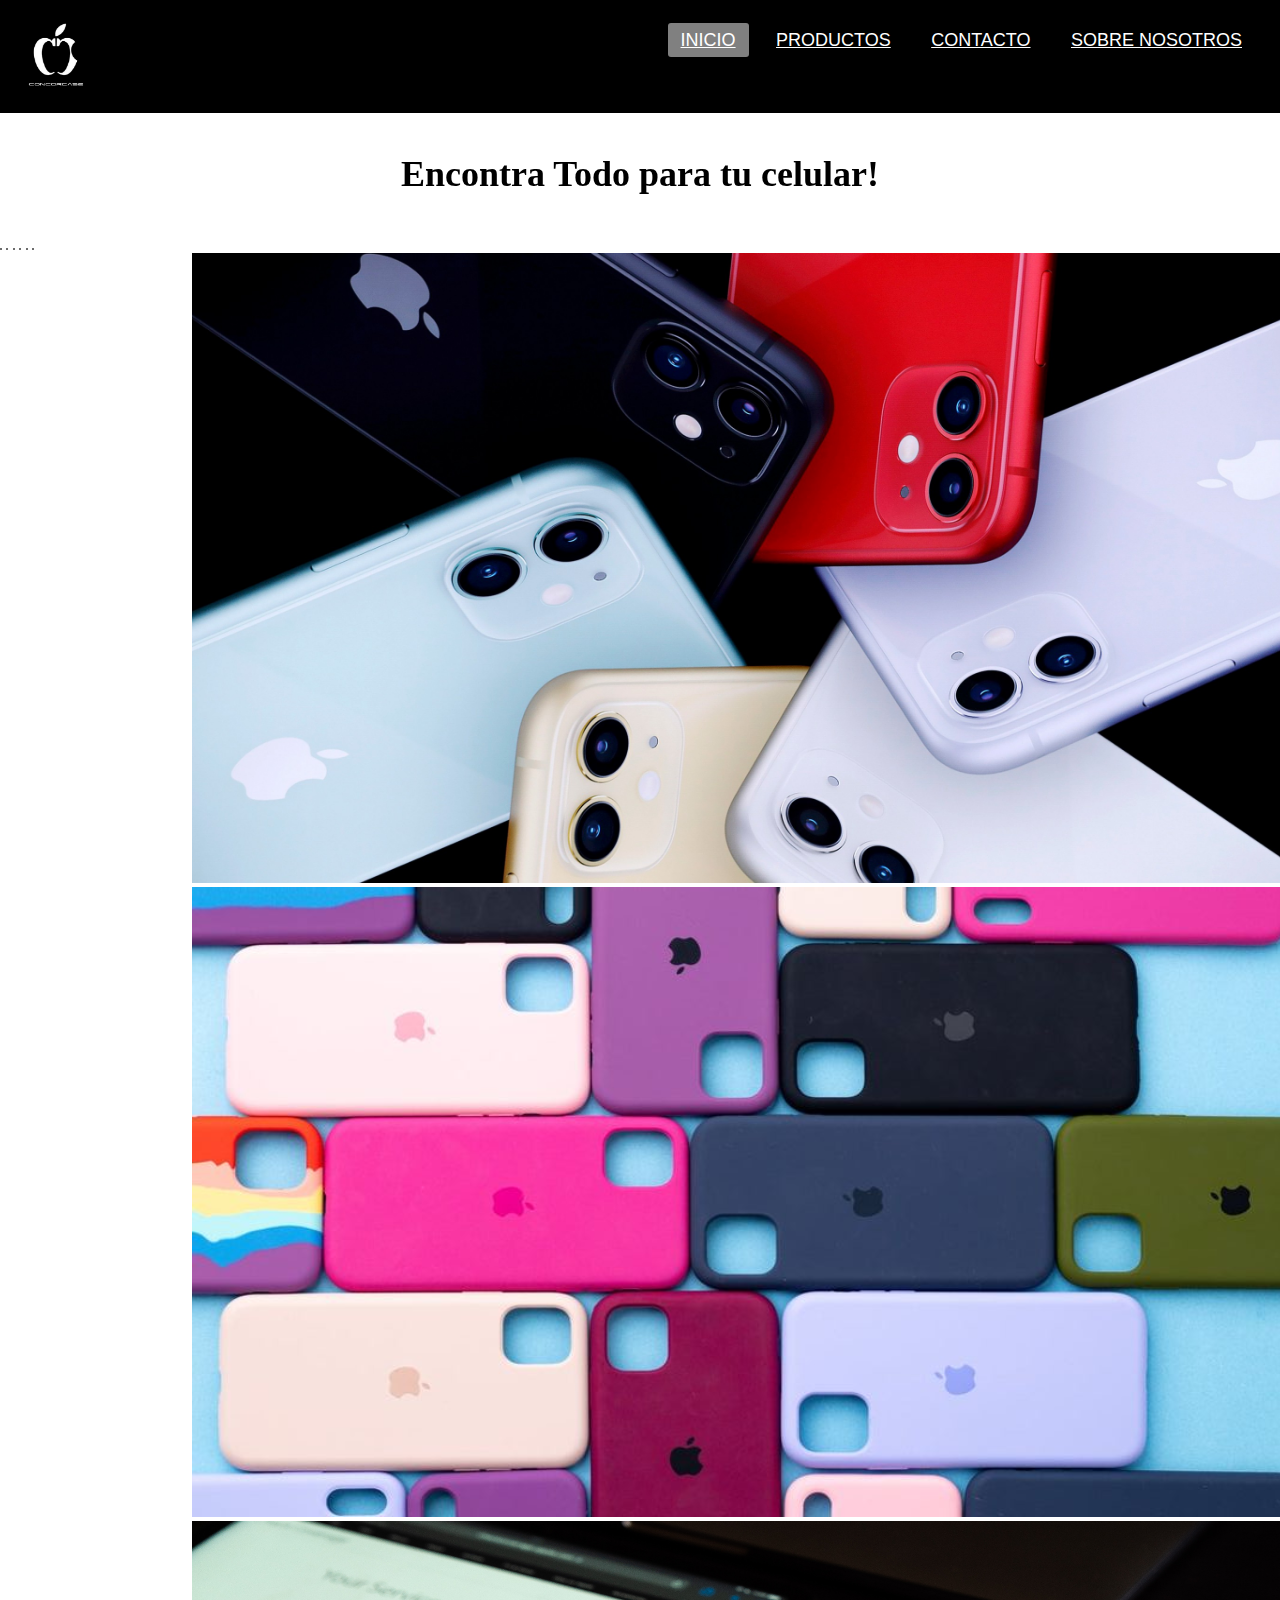
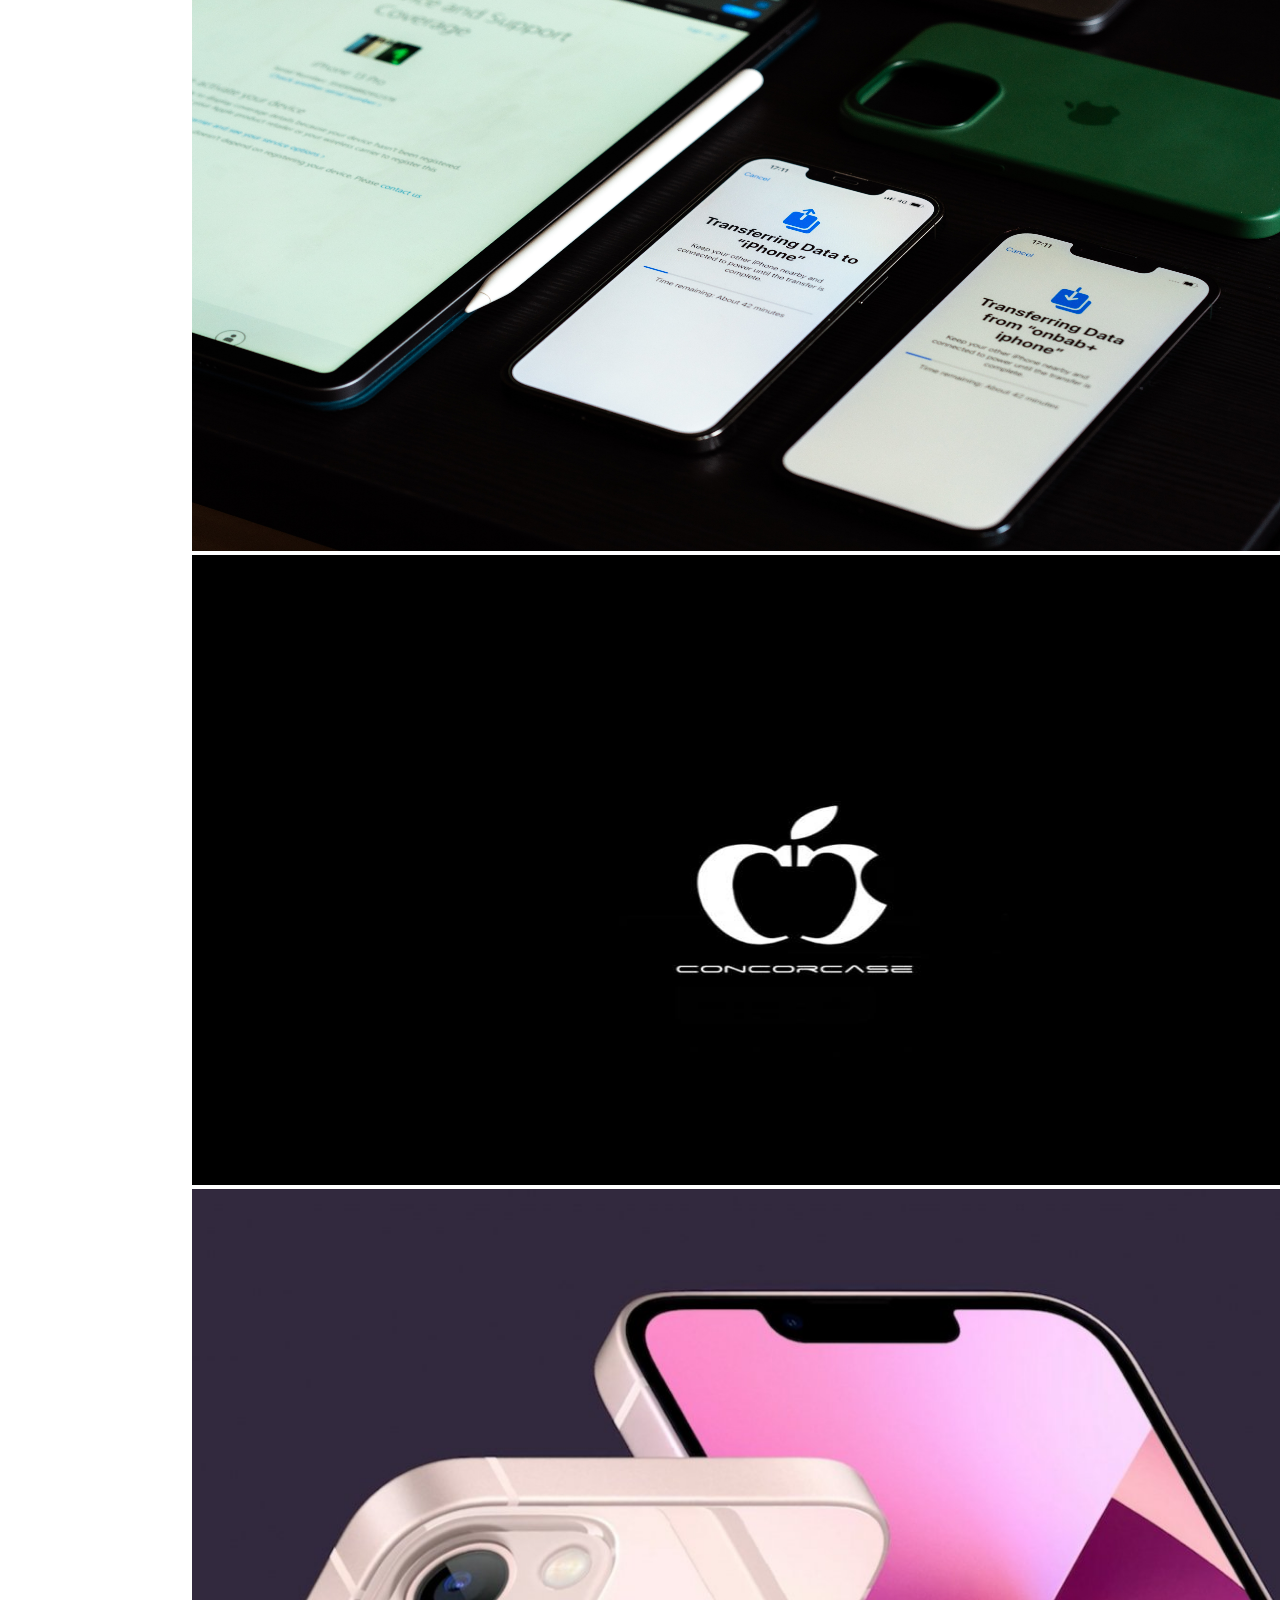
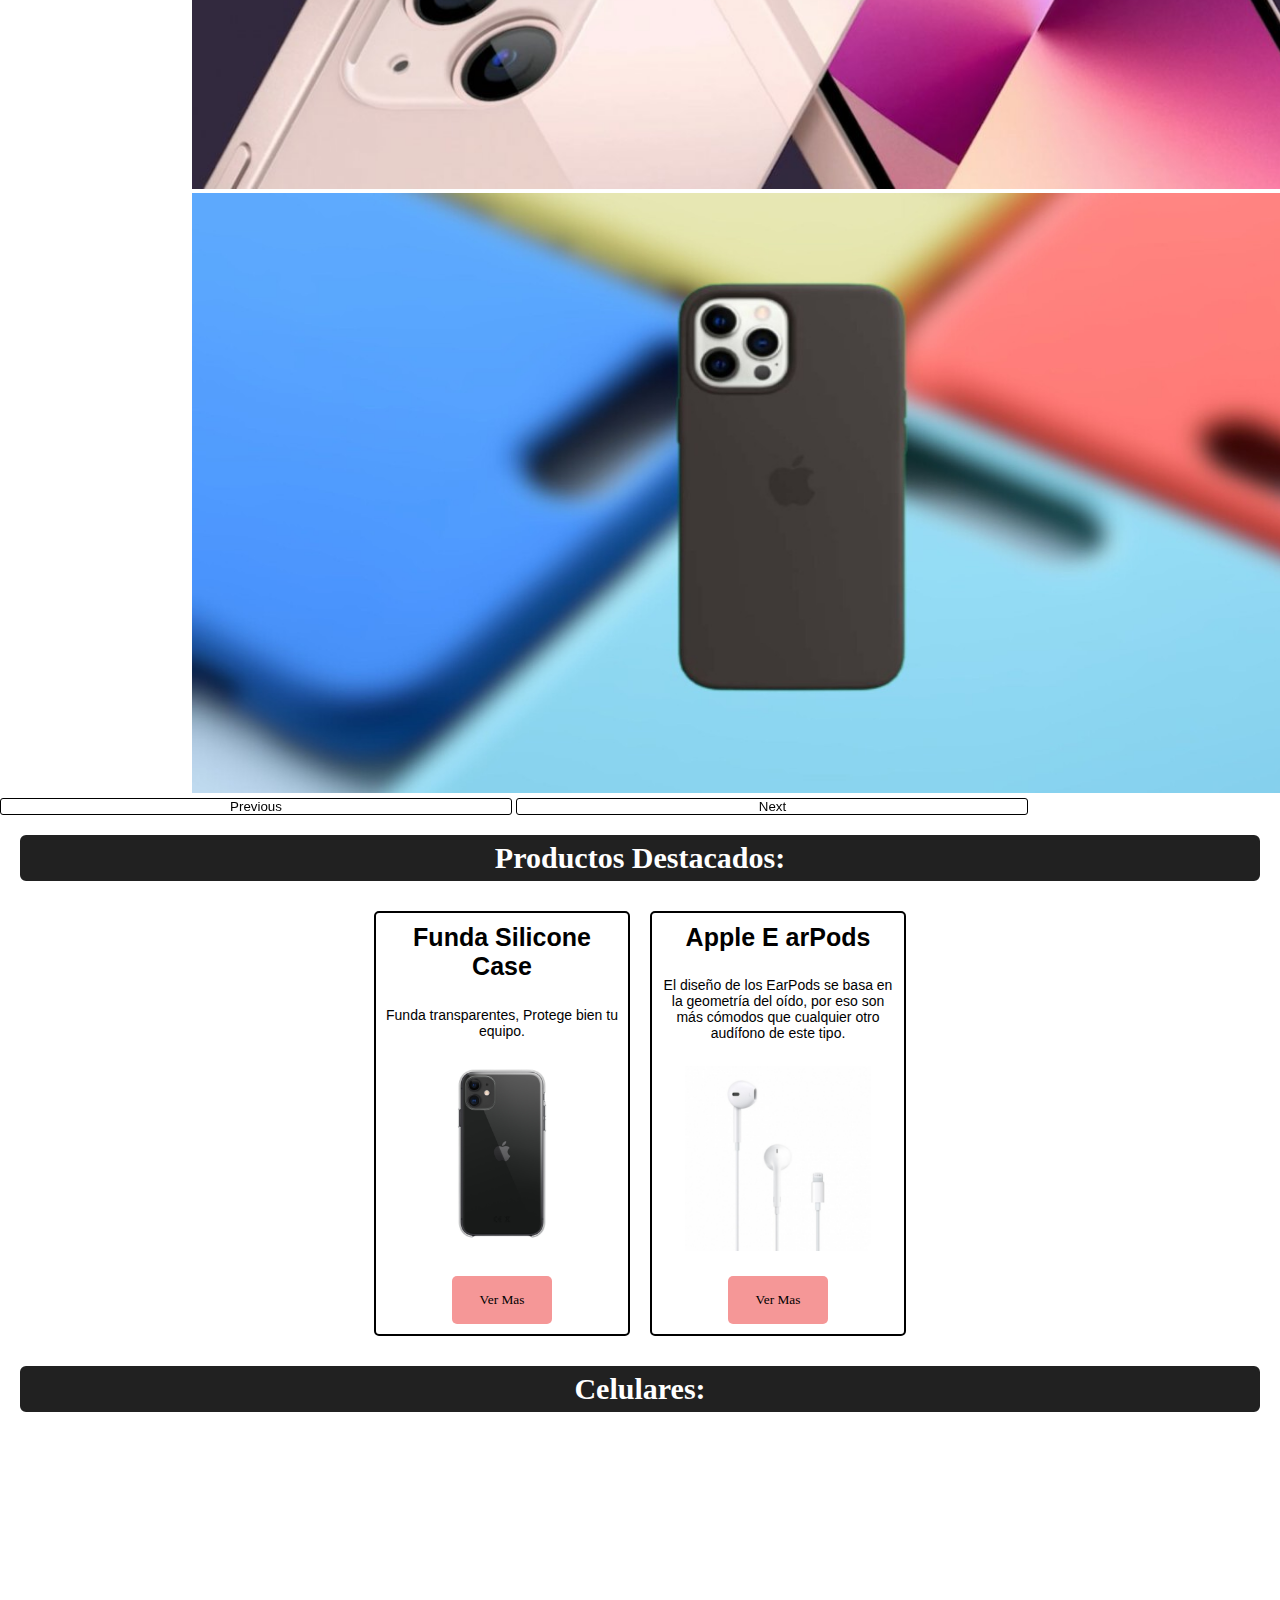
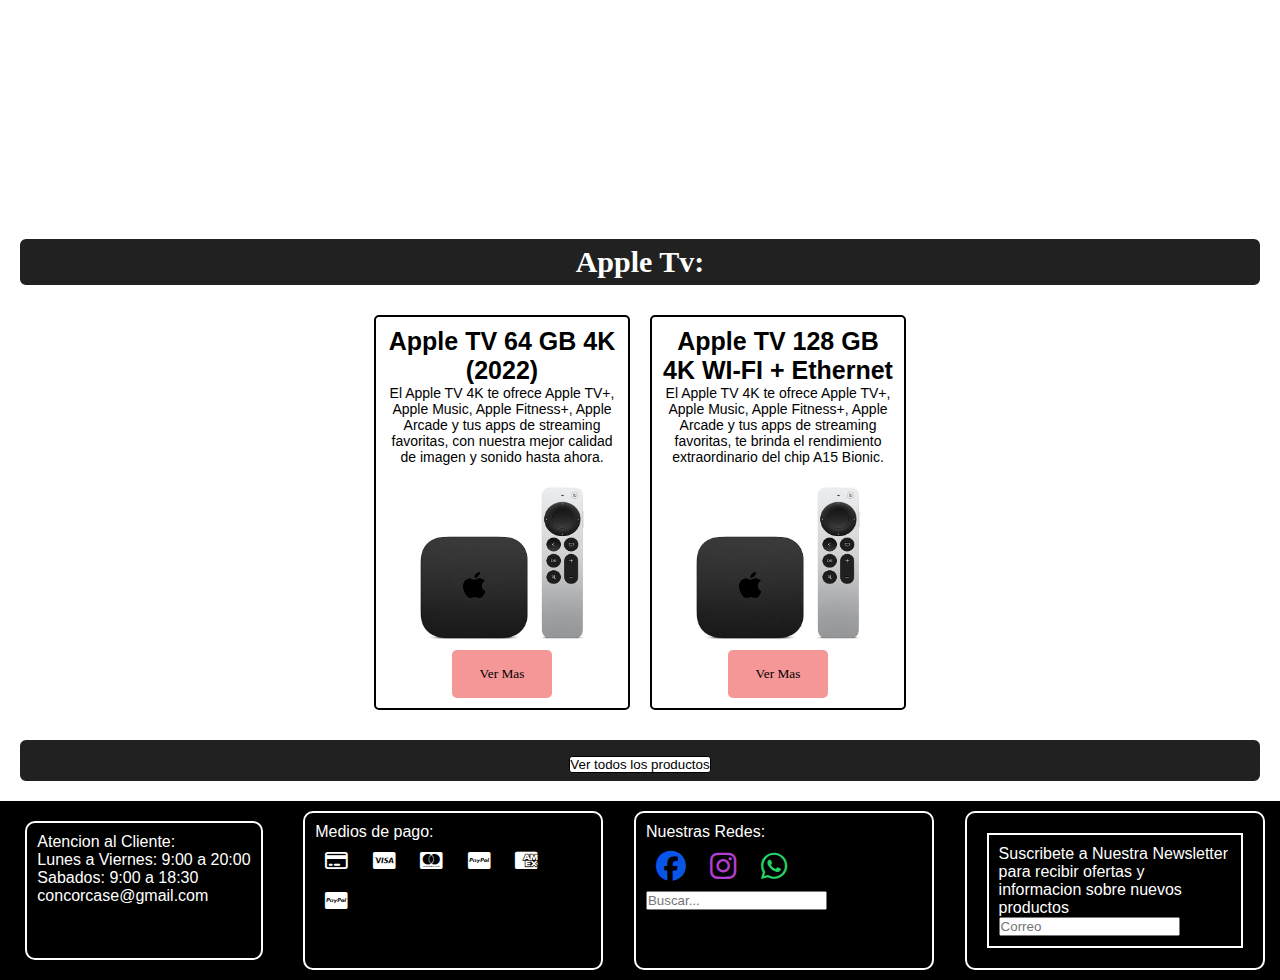
<file: index.html>
<!DOCTYPE html>
<html lang="es">
<head>
    <meta charset="UTF-8">
    <meta http-equiv="X-UA-Compatible" content="IE=edge">
    <meta name="viewport" content="width=device-width, initial-scale=1.0">
    <meta name="description" content="Encuentra el celular y accesorios perfectos para ti en nuestra tienda. Amplia selección de marcas y modelos. ¡Descubre ofertas increíbles y disfruta de la mejor tecnología móvil!">
    <title>ConcorCase</title>
    <link rel="shortcut icon" href="./Multimedia/img/favicon/faviconapple.png" type="image/x-icon">
    <link rel="stylesheet" href="https://cdnjs.cloudflare.com/ajax/libs/font-awesome/6.4.0/css/all.min.css    ">
    <link href="https://cdn.jsdelivr.net/npm/bootstrap@5.3.0/dist/css/bootstrap.min.css" rel="stylesheet" integrity="sha384-9ndCyUaIbzAi2FUVXJi0CjmCapSmO7SnpJef0486qhLnuZ2cdeRhO02iuK6FUUVM" crossorigin="anonymous">
    <link rel="stylesheet" href="./css/styles.css">
    <link href="https://unpkg.com/aos@2.3.1/dist/aos.css" rel="stylesheet">
</head>
<body>
    <header>
        <nav>
        
            <input type="checkbox" id="check">
            <label for="check" class="checkbtn">
                <i class="fa-solid fa-bars" style="color: #ffffff;"></i></label>
                
            <img class="logo" src="./Multimedia/img/Logos/logonuevo.png" alt="Logo">
            <ul>
                <li>
                    <a class="active" href="./index.html">Inicio</a>
                </li>
                <li>
                    <a href="./Pages/productos.html">Productos</a>
                </li>
                <li>
                    <a href="./Pages/contacto.html">Contacto</a>
                </li>
              
                <li>
                    <a href="./Pages/sobrenosotros.html">Sobre nosotros</a>
                </li>
            </ul>
        </nav>
    </header>
    <main>
         <h1 class="titulo-principal" data-aos="fade-right">
            Encontra Todo para tu celular!
        </h1>
         <div id="carouselExampleIndicators" class="carousel slide" data-aos="flip-right">
            <div class="carousel-indicators">
              <button type="button" data-bs-target="#carouselExampleIndicators" data-bs-slide-to="0" class="active" aria-current="true" aria-label="Slide 1"></button>
              <button type="button" data-bs-target="#carouselExampleIndicators" data-bs-slide-to="1" aria-label="Slide 2"></button>
              <button type="button" data-bs-target="#carouselExampleIndicators" data-bs-slide-to="2" aria-label="Slide 3"></button>
              <button type="button" data-bs-target="#carouselExampleIndicators" data-bs-slide-to="3" aria-label="Slide 4"></button>
              <button type="button" data-bs-target="#carouselExampleIndicators" data-bs-slide-to="4" aria-label="Slide 5"></button>
              <button type="button" data-bs-target="#carouselExampleIndicators" data-bs-slide-to="5" aria-label="Slide 6"></button>
            </div>
            <div class="carousel-inner">
              <div class="carousel-item active">
                <img src="./Multimedia/img/Carrusel/imagen1.png" class="d-block w-100" alt="foto1">
              </div>
              <div class="carousel-item">
                <img src="./Multimedia/img/Carrusel/imagen2.png" class="d-block w-100" alt="foto2">
              </div>
              <div class="carousel-item">
                <img src="./Multimedia/img/Carrusel/imagen3.png" class="d-block w-100" alt="foto3">
              </div>
              <div class="carousel-item">
                <img src="./Multimedia/img/Carrusel/imagen4.png" class="d-block w-100" alt="foto4">
              </div>
              <div class="carousel-item">
                <img src="./Multimedia/img/Carrusel/imagen5.png" class="d-block w-100" alt="foto4">
              </div>
              <div class="carousel-item">
                <img src="./Multimedia/img/Carrusel/imagen6.png" class="d-block w-100" alt="foto4">
              </div>
            </div>
            <button class="carousel-control-prev" type="button" data-bs-target="#carouselExampleIndicators" data-bs-slide="prev">
              <span class="carousel-control-prev-icon" aria-hidden="true"></span>
              <span class="visually-hidden">Previous</span>
            </button>
            <button class="carousel-control-next" type="button" data-bs-target="#carouselExampleIndicators" data-bs-slide="next">
              <span class="carousel-control-next-icon" aria-hidden="true"></span>
              <span class="visually-hidden">Next</span>
            </button>
        </div>
        <h2 class="subtitulo ofertas"> 
            Productos Destacados:   
        </h2>
   
        <div class="tarjeta">
            <div class="tarjetas" data-aos="flip-left">
                <h3>Funda Candy Case </h3>
                <p>Interior con felpa que protege tu equipo de raya duras y golpes.</p>
                <img src="./Multimedia/img/tarjetas/Fundasiliconecase.png" alt="Fundasilicone">
                <a href="./Pages/productos.html"><button>Ver Mas</button></a>
            </div>
            <div class="tarjetas">
                <h3>Funda Silicone Case</h3>
                <p>Funda transparentes, Protege bien tu equipo.</p>
                <img src="./Multimedia/img/tarjetas/FundaTransparente.png" alt="FundaTransparente">
                <a href="./Pages/productos.html"><button>Ver Mas</button></a>
            </div>
                <div class="tarjetas">
                    <h3>Apple E arPods</h3>
                    <p>El diseño de los EarPods se basa en la geometría del oído, por eso son más cómodos que cualquier otro audífono de este tipo.</p>
                    <img src="./Multimedia/img/tarjetas/Earpods_apple.png" alt="earpodsapple">
                    <a href="./Pages/productos.html"><button>Ver Mas</button></a>
                    
                </div>
                <div class="tarjetas" data-aos="flip-right">
                    <h3>Apple Lightning a Adaptador de Auriculares Jack</h3>
                    <p>Adaptador de Lightning a toma para auriculares de 3,5 mm,Funciona con todos los dispositivos que tengan conector Lightning y sean compatibles con iOS 10 o posterior</p>
                    <img src="./Multimedia/img/tarjetas/adaptadorjack.png" alt="adaptadorjack">
                    <a href="./Pages/productos.html"><button>Ver Mas</button></a>   
                </div>
        </div>

        <h2 class="subtitulo ofertas"> 
            Celulares:   
        </h2>
        <div class="tarjeta">
            <div class="tarjetas" data-aos="fade-right">
                <h3>Iphone 14 Pro Max </h3>
                <p>El Apple iPhone 14 Pro Max es el iPhone más grande y poderoso de la serie 14, Potenciado por el nuevo procesador Apple A16 Bionic.</p>
                <img src="./Multimedia/img/tarjetas/Iphone14promax.png" alt="Iphone14">
                <a href="./Pages/productos.html"><button>Ver Mas</button></a>
            </div>
            <div class="tarjetas" data-aos="fade-down">
                <h3>Iphone 13 Pro Max</h3>
                <p>El Apple iPhone 13 Pro Max mejora a su predecesor con una tasa de refresco de pantalla de 120Hz,el nuevo procesador Apple A15 Bionic</p>
                <img src="./Multimedia/img/tarjetas/Iphone13promax.png" alt="Iphone13">
                <a href="./Pages/productos.html"><button>Ver Mas</button></a>
            </div>
            <div class="tarjetas" data-aos="fade-left">
                <h3>Iphone 11</h3>
                <p>El Apple iPhone 11 es el sucesor del iPhone Xr, llega con una pantalla de 6.1 pulgadas con resolución Liquid Retina y potenciado por un procesador Apple A13 Bionic</p>
                <img src="./Multimedia/img/tarjetas/Iphone11.png" alt="Iphone11">
                <a href="./Pages/productos.html"><button>Ver Mas</button></a>
            </div>
        </div>
    
        <h2 class="subtitulo ofertas"> 
                Apple Tv: 
        </h2>

        <div class="tarjeta">
            <div class="tarjetas">
                <h3>Apple TV 64 GB 4K (2022)</h3>
                <p>El Apple TV 4K te ofrece Apple TV+, Apple Music, Apple Fitness+, Apple Arcade y tus apps de streaming favoritas, con nuestra mejor calidad de imagen y sonido hasta ahora.</p>
                <img src="./Multimedia/img/tarjetas/appletv64-128gb.jpg" alt="Appletv64gb">
                <a href="./Pages/productos.html"><button>Ver Mas</button></a>
            </div>

            <div class="tarjetas">
                <h3>Apple TV 128 GB 4K WI-FI + Ethernet</h3>
                <p>El Apple TV 4K te ofrece Apple TV+, Apple Music, Apple Fitness+, Apple Arcade y tus apps de streaming favoritas, te brinda el rendimiento extraordinario del chip A15 Bionic.</p>
                <img src="./Multimedia/img/tarjetas/appletv64-128gb.jpg" alt="Appletv128gb">
                <a href="./Pages/productos.html"><button>Ver Mas</button></a>
            </div>
        </div>
            
        <a class="botonver ofertas" href="./Pages/productos.html">
        <button>Ver todos los productos</button></a>
    </main>
    <footer>
        <div class="cajafooter">
            <div class="atencionCliente">
                <p>Atencion al Cliente:</p>
                <p>Lunes a Viernes: 9:00 a 20:00</p>
                <p>Sabados: 9:00 a 18:30</p>
                <p>concorcase@gmail.com</p>
            </div>
        </div>    
            
        <div class="cajafooter">
            <div class="mediosDePago">
                <p>Medios de pago:</p>
                <i class="fa-regular fa-credit-card"></i>
                <i class="fa-brands fa-cc-visa"></i>
                <i class="fa-brands fa-cc-mastercard"></i>
                <i class="fa-brands fa-cc-paypal"></i>
                <i class="fa-brands fa-cc-amex"></i>
                <i class="fa-brands fa-cc-paypal"></i>
            </div>
        </div>
        <div class="cajafooter">
            <div class="redes">
                <p>Nuestras Redes:</p>
                <a href="https://www.facebook.com/Concorcase19"><i class="fa-brands fa-facebook facebook"></i></a>
                <a href="https://www.instagram.com/concorcase/"><i class="fa-brands fa-instagram instagram"></i></a>
                <a href=""><i class="fa-brands fa-whatsapp whatsapp"></i></a>
                <input type="search" id="search" placeholder="Buscar..." />
            </div>
        </div>
        <div class="cajafooter">  
            <div class="newsletter">
             <div class="contenido">
                <p>Suscribete a Nuestra Newsletter para recibir ofertas y informacion sobre nuevos productos</p>
                <input type="search" id="search" placeholder="Correo" /></div>
            </div>  
        </div>

    </footer>
    <script src="https://unpkg.com/aos@2.3.1/dist/aos.js"></script>
    <script>
        AOS.init();
      </script>
    <script src="https://cdn.jsdelivr.net/npm/bootstrap@5.3.0/dist/js/bootstrap.bundle.min.js" integrity="sha384-geWF76RCwLtnZ8qwWowPQNguL3RmwHVBC9FhGdlKrxdiJJigb/j/68SIy3Te4Bkz" crossorigin="anonymous"></script>
</body>
</html>
</file>
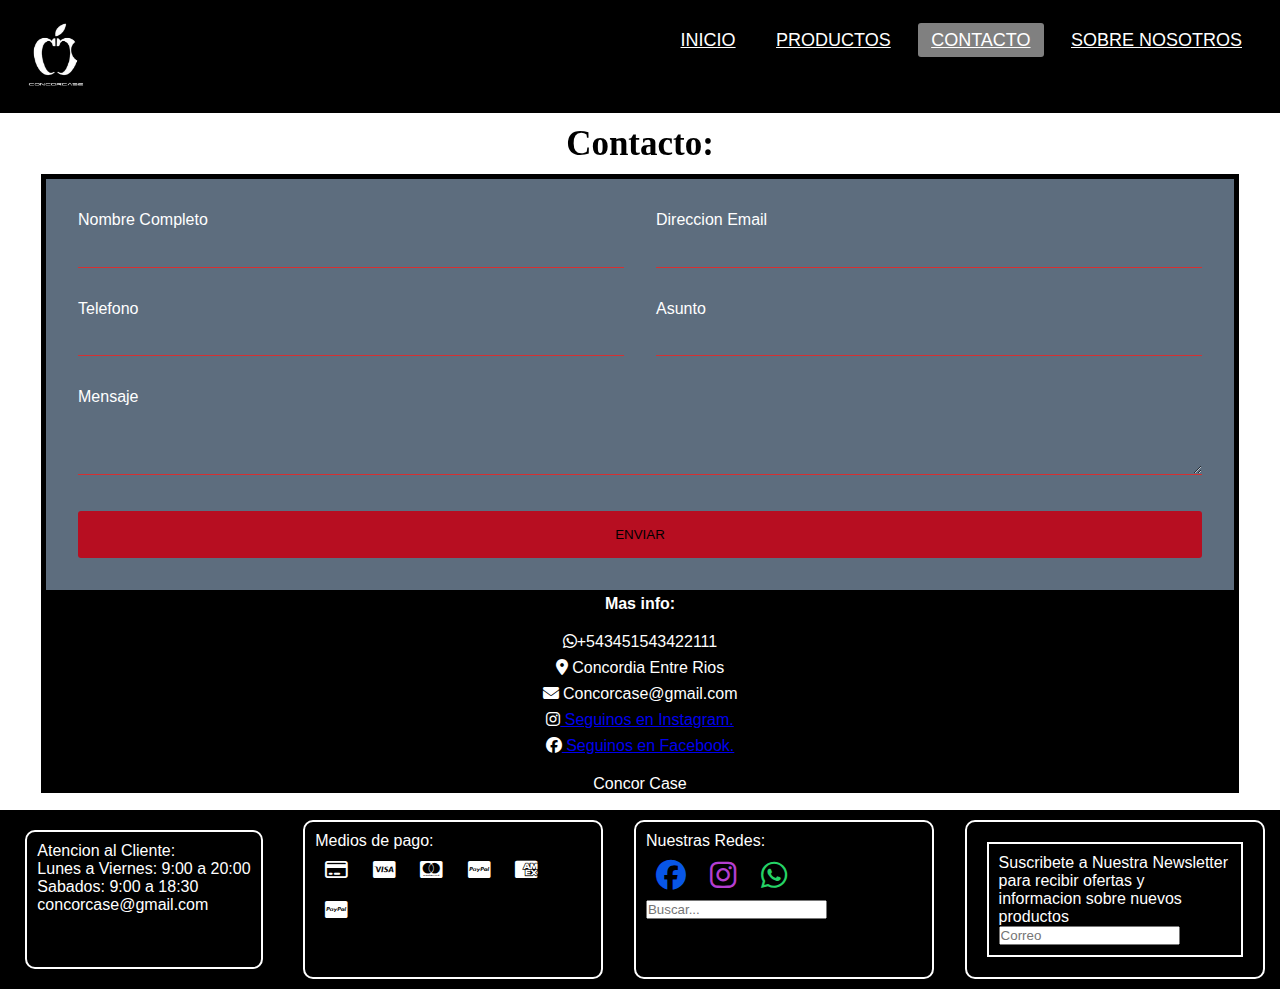
<file: Pages/contacto.html>
<!DOCTYPE html>
<html lang="en">
<head>
    <meta charset="UTF-8">
    <meta http-equiv="X-UA-Compatible" content="IE=edge">
    <meta name="viewport" content="width=device-width, initial-scale=1.0">
    <meta name="description" content="Nuestra tienda de celulares ofrece atención al cliente dedicada y asistencia técnica experta. Ya sea para consultas, pedidos o soporte, estamos aquí para ayudarte.">
    <title>Contacto</title>
    <link rel="shortcut icon" href="../Multimedia/img/favicon/faviconapple.png" type="image/x-icon">
    <link rel="stylesheet" href="https://cdnjs.cloudflare.com/ajax/libs/font-awesome/6.4.0/css/all.min.css    ">
    <link href="https://unpkg.com/aos@2.3.1/dist/aos.css" rel="stylesheet">
    <link href="https://cdn.jsdelivr.net/npm/bootstrap@5.3.0/dist/css/bootstrap.min.css" rel="stylesheet" integrity="sha384-9ndCyUaIbzAi2FUVXJi0CjmCapSmO7SnpJef0486qhLnuZ2cdeRhO02iuK6FUUVM" crossorigin="anonymous">
    <link rel="stylesheet" href="../css/styles.css">
</head>
<body>
    <header>
       
        <nav>
        
            <input type="checkbox" id="check">
            <label for="check" class="checkbtn">
            <i class="fa-solid fa-bars" style="color: #ffffff;"></i></label>
            
            <img class="logo" src="../Multimedia/img/Logos/logonuevo.png" alt="Logo">
            <ul>
                <li>
                    <a href="../index.html">Inicio</a>
                </li>
                <li>
                    <a href="./productos.html">Productos</a>
                </li>
                <li>
                    <a class="active" href="./contacto.html">Contacto</a>
                </li>
              
                <li>
                    <a href="./sobrenosotros.html">Sobre nosotros</a>
                </li>
            </ul>
  
        </nav>
    </header>

   
    <main>
        <div class="content">
            <h1 class="contact" data-aos="fade-right">Contacto:</h1>
            <div class="contacto-wrapper">
                <div class="contacto-form">
                
                <form action="">
                    <p>
                        <label for="fullname">Nombre Completo</label>
                        <input type="text" name="fullname">
                    </p>
                    <p>
                       <label for="email">Direccion Email</label>
                       <input type="text" name="email" >
                    </p>
                    <p>
                        <label for="tel">Telefono</label>
                        <input type="tel" name="tel" id="">
                
                    </p>
                    <p>
                       <label for="asunto">Asunto</label>
                       <input type="text" name="asunto">
                    </p>
                    <p class="block">
                        <label for="">Mensaje</label>
                        <textarea name="mensaje" id="" cols="30" rows="3"></textarea>
                    </p>
                    <p class="block">
                        <button type="submit">
                            Enviar
                        </button>
                    </p>
                </form>
            </div>

        </div>
            <div class="contacto-info">
                <h4>Mas info:</h4>
                <ul>
                    <li>
                        <i class="fa-brands fa-whatsapp"></i>+543451543422111
                    </li>
                    <li>
                        <i class="fa-solid fa-location-dot"></i> Concordia Entre Rios
                    </li>
                    <li>
                        <i class="fa-solid fa-envelope"></i> Concorcase@gmail.com 
                    </li>
                    <li>
                        <i class="fa-brands fa-instagram"></i><a href="https://www.instagram.com/concorcase/" target="_blank"> Seguinos en Instagram.</a>
                    </li>
                    <li>
                        <i class="fa-brands fa-facebook"></i><a href="https://www.facebook.com/Concorcase19" target="_blank"> Seguinos en Facebook.</a>
                    </li>
                </ul>
                <p>Concor Case</p>

            </div>
        </div>
        
    </main>
        <footer>
        <div class="atencionCliente">
            <p>Atencion al Cliente:</p>
            <p>Lunes a Viernes: 9:00 a 20:00</p>
            <p>Sabados: 9:00 a 18:30</p>
            <p>concorcase@gmail.com</p>

        </div>
      
        <div class="mediosDePago">
            <p>Medios de pago:</p>
            <i class="fa-regular fa-credit-card"></i>
            <i class="fa-brands fa-cc-visa"></i>
            <i class="fa-brands fa-cc-mastercard"></i>
            <i class="fa-brands fa-cc-paypal"></i>
            <i class="fa-brands fa-cc-amex"></i>
            <i class="fa-brands fa-cc-paypal"></i>

        </div>
        <div class="redes">
            <p>Nuestras Redes:</p>
            <a href="https://www.facebook.com/Concorcase19"><i class="fa-brands fa-facebook facebook"></i></a>
                <a href="https://www.instagram.com/concorcase/"><i class="fa-brands fa-instagram instagram"></i></a>
                <a href=""><i class="fa-brands fa-whatsapp whatsapp"></i></a>
            <input type="search" id="search" placeholder="Buscar..." />
        </div>
        <div class="newsletter">
            <div class="contenido">
                <p>Suscribete a Nuestra Newsletter para recibir ofertas y informacion sobre nuevos productos</p>
                <input type="search" id="search" placeholder="Correo" />
            </div>
        </div>

    </footer>
    <script src="https://unpkg.com/aos@2.3.1/dist/aos.js"></script>
    <script>
        AOS.init();
      </script>
    <script src="https://cdn.jsdelivr.net/npm/bootstrap@5.3.0/dist/js/bootstrap.bundle.min.js" integrity="sha384-geWF76RCwLtnZ8qwWowPQNguL3RmwHVBC9FhGdlKrxdiJJigb/j/68SIy3Te4Bkz" crossorigin="anonymous"></script>
</body>
</html>
</file>
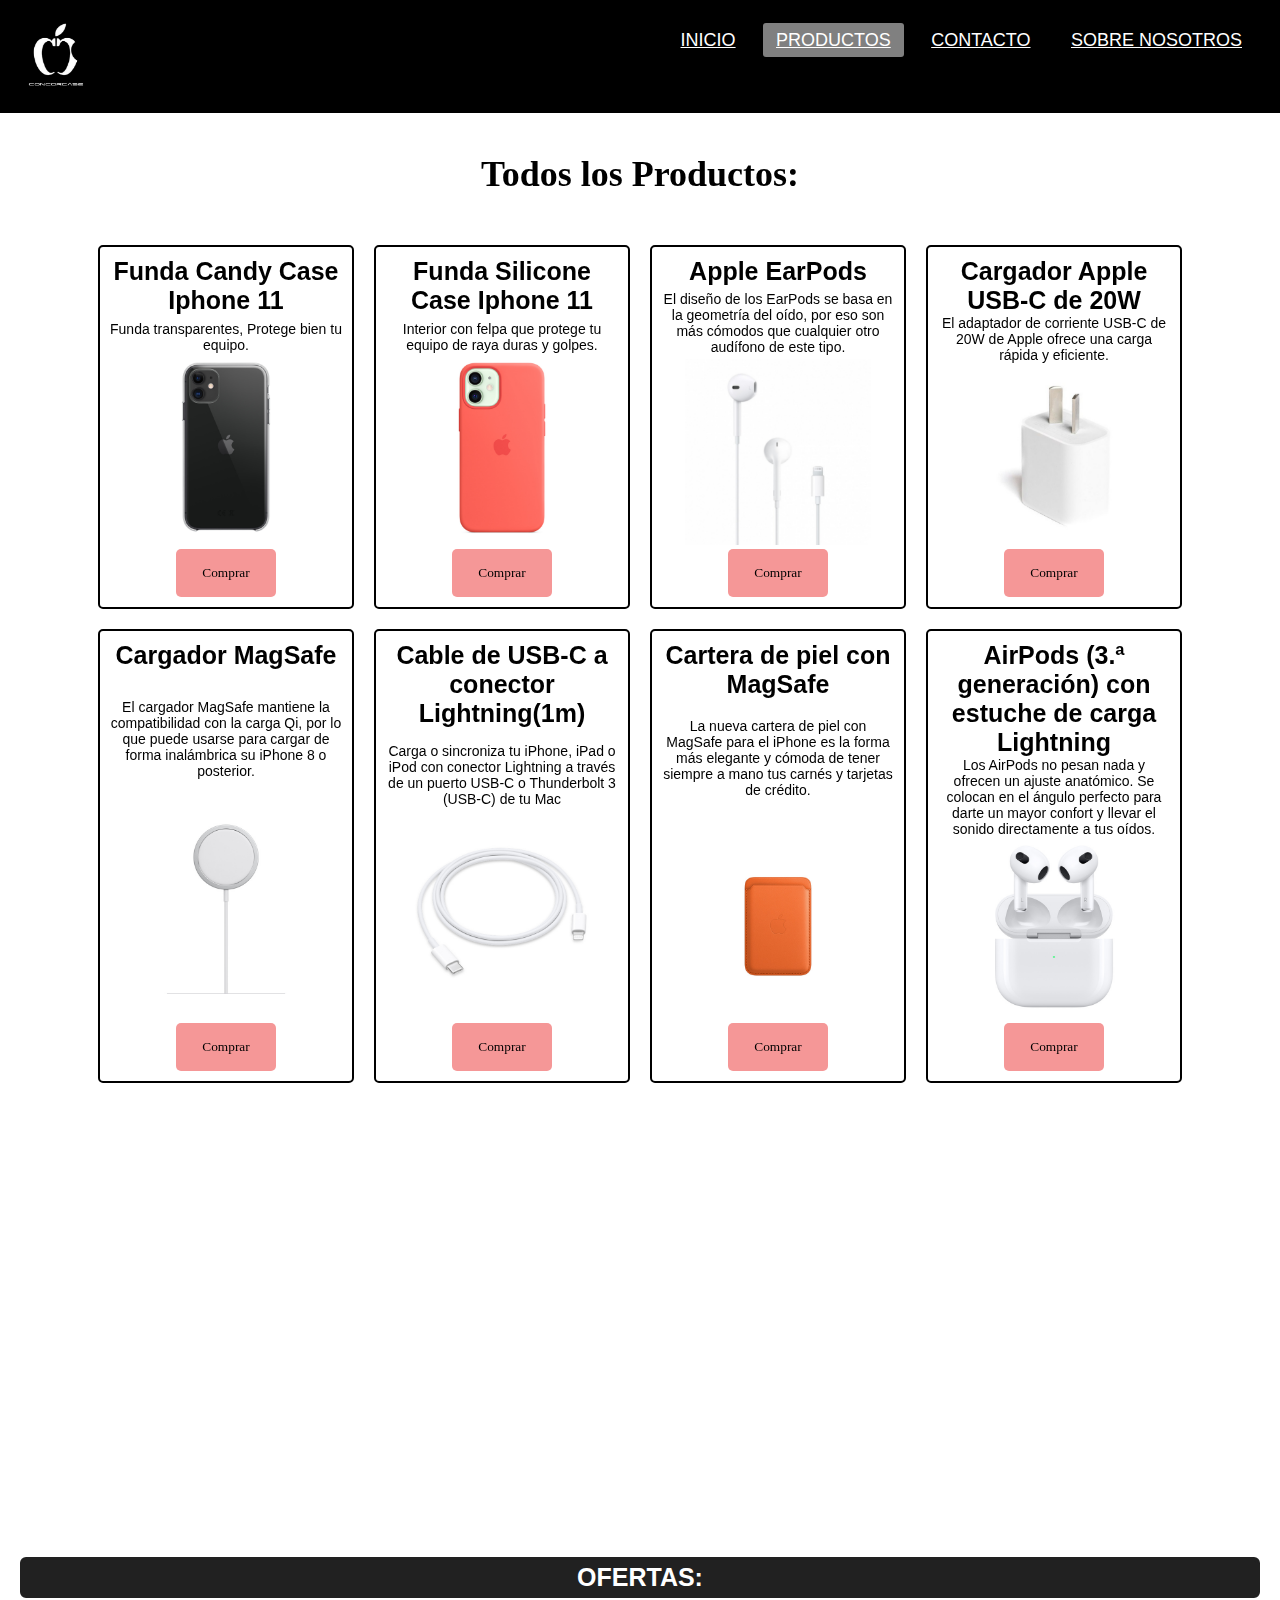
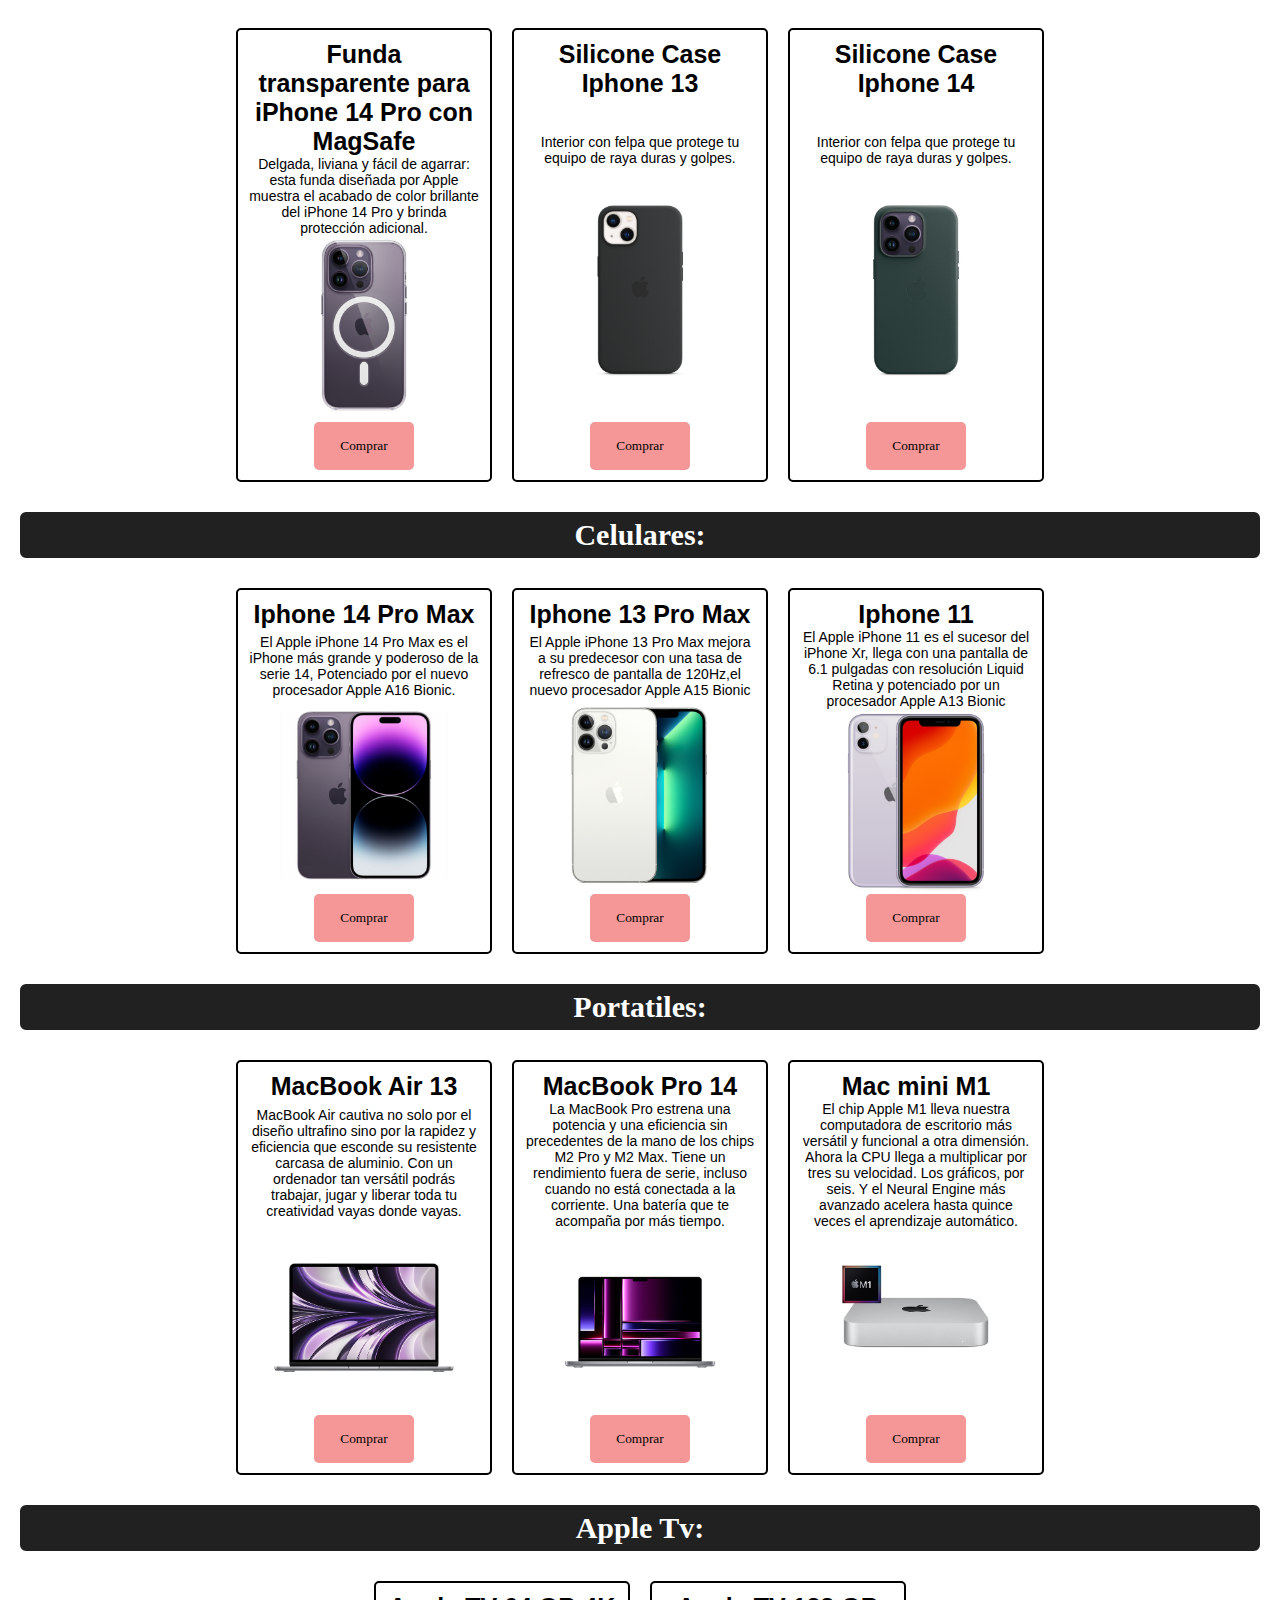
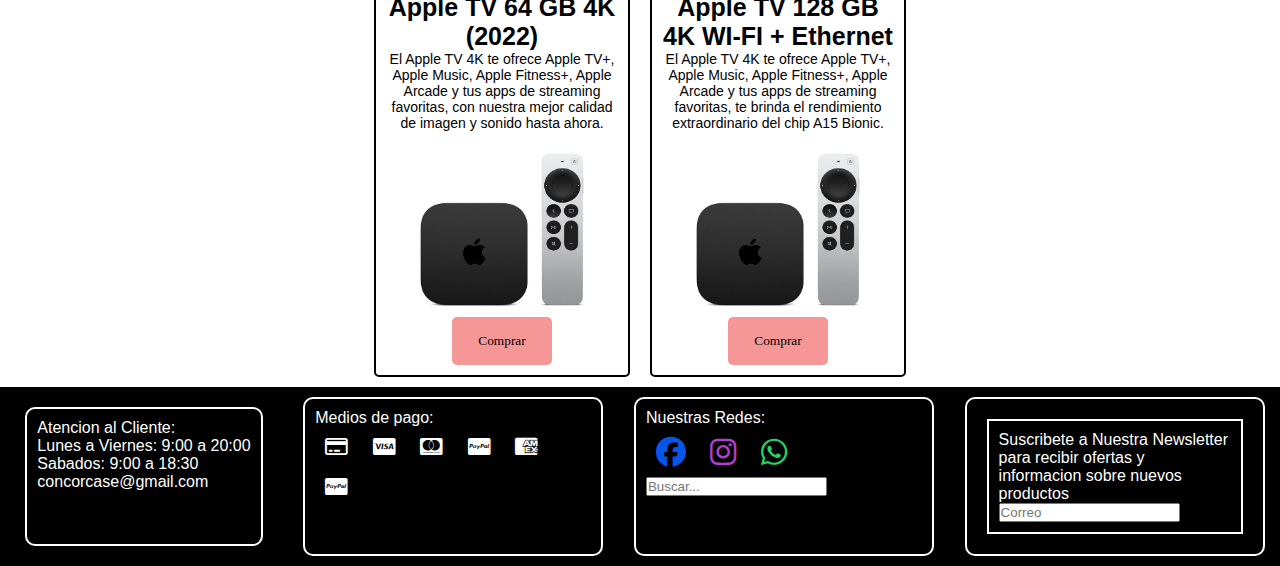
<file: Pages/productos.html>
<!DOCTYPE html>
<html lang="en">
<head>
    <meta charset="UTF-8">
    <meta http-equiv="X-UA-Compatible" content="IE=edge">
    <meta name="viewport" content="width=device-width, initial-scale=1.0">
    <meta name="description" content="Explora nuestra selección de productos de última tecnología en nuestra tienda de celulares. Encuentra smartphones, accesorios y gadgets innovadores que te mantendrán conectado y actualizado.">
    <title>Productos</title>
    <link rel="shortcut icon" href="../Multimedia/img/favicon/faviconapple.png" type="image/x-icon">
    <link rel="stylesheet" href="https://cdnjs.cloudflare.com/ajax/libs/font-awesome/6.4.0/css/all.min.css    ">
    <link href="https://unpkg.com/aos@2.3.1/dist/aos.css" rel="stylesheet">
    <link href="https://cdn.jsdelivr.net/npm/bootstrap@5.3.0/dist/css/bootstrap.min.css" rel="stylesheet" integrity="sha384-9ndCyUaIbzAi2FUVXJi0CjmCapSmO7SnpJef0486qhLnuZ2cdeRhO02iuK6FUUVM" crossorigin="anonymous">
    <link rel="stylesheet" href="../css/styles.css">
</head>
<body>
    <header>
        <nav>
            <input type="checkbox" id="check">
            <label for="check" class="checkbtn">
            <i class="fa-solid fa-bars" style="color: #ffffff;"></i></label>
        
            <img class="logo" src="../Multimedia/img/Logos/logonuevo.png" alt="Logo">
            <ul>
                <li>
                    <a href="../index.html">Inicio</a>
                </li>
                <li>
                    <a class="active" href="./productos.html">Productos</a>
                </li>
                <li>
                    <a href="./contacto.html">Contacto</a>
                </li>
              
                <li>
                    <a href="./sobrenosotros.html">Sobre nosotros</a>
                </li>
            </ul>
        </nav>
    </header>

    <main>
        <h1 class="titulo-principal" data-aos="fade-right">Todos los Productos:</h1>
            <div class="tarjeta">
            <div class="tarjetas" data-aos="zoom-in">
                <h3>Funda Candy Case Iphone 11 </h3>
                <p>Funda transparentes, Protege bien tu equipo.</p>
                <img src="../Multimedia/img/tarjetas/FundaTransparente.png" alt="FundaTransparente">
                <a href=""><button>Comprar</button></a>
                </div>
        
            <div class="tarjetas" data-aos="zoom-in">
                <h3>Funda Silicone Case Iphone 11</h3>
                <p>Interior con felpa que protege tu equipo de raya duras y golpes.</p>
                <img src="../Multimedia/img/tarjetas/Fundasiliconecase.png" alt="fundasilicone">
                <a href=""><button>Comprar</button></a>
                </div>

            <div class="tarjetas" data-aos="zoom-in">
                <h3>Apple EarPods</h3>
                <p>El diseño de los EarPods se basa en la geometría del oído, por eso son más cómodos que cualquier otro audífono de este tipo.</p>
                <img src="../Multimedia/img/tarjetas/Earpods_apple.png" alt="earpodsapple">
                <a href=""><button>Comprar</button></a>
                </div>

            <div class="tarjetas" data-aos="zoom-in">
                <h3>Cargador Apple USB-C de 20W</h3>
                <p>El adaptador de corriente USB-C de 20W de Apple ofrece una carga rápida y eficiente.</p>
                <img src="../Multimedia/img/tarjetas/Adaptador20wUSB-C.png" alt="Adaptador20wUSB-C">
                <a href=""><button>Comprar</button></a>
                </div>
       
            <div class="tarjetas" data-aos="zoom-in">
                <h3>Cargador MagSafe</h3>
                <p>El cargador MagSafe mantiene la compatibilidad con la carga Qi, por lo que puede usarse para cargar de forma inalámbrica su iPhone 8 o posterior.</p>
                <img src="../Multimedia/img/tarjetas/CargadorMagSafe.jpg" alt="cargadormagsafe">
                <a href=""><button>Comprar</button></a>
                </div>
       
            <div class="tarjetas" data-aos="zoom-in">
                <h3>Cable de USB-C a conector Lightning(1m)</h3>
                <p>Carga o sincroniza tu iPhone, iPad o iPod con conector Lightning a través de un puerto USB‑C o Thunderbolt 3 (USB‑C) de tu Mac</p>
                <img src="../Multimedia/img/tarjetas/cabledeusb-cAconectorlightning.jpg" alt="cableusblightning">
                <a href=""><button>Comprar</button></a>
                </div>
       
            <div class="tarjetas" data-aos="zoom-in" >
                <h3>Cartera de piel con MagSafe</h3>
                <p>La nueva cartera de piel con MagSafe para el iPhone es la forma más elegante y cómoda de tener siempre a mano tus carnés y tarjetas de crédito.</p>
                <img src="../Multimedia/img/tarjetas/Carteradepielios.jpg" alt="cartera">
                <a href=""><button>Comprar</button></a>
                </div>
      
            <div class="tarjetas" data-aos="zoom-in">
                <h3>AirPods (3.ª generación) con estuche de carga Lightning</h3>
                <p>Los AirPods no pesan nada y ofrecen un ajuste anatómico. Se colocan en el ángulo perfecto para darte un mayor confort y llevar el sonido directamente a tus oídos.</p>
                <img src="../Multimedia/img/tarjetas/Airpods3erageneracion.jpg" alt="airpods3eragen">
                <a href=""><button>Comprar</button></a>
                </div>
      
            <div class="tarjetas" data-aos="zoom-in-right">
                <h3>Apple AirTag</h3>
                <p>El AirTag es una forma muy fácil de saber dónde están tus cosas. Pon uno en las llaves, otro en la mochila, y las tendrás localizadas con la app Buscar. Tranquilidad total.</p>
                <img src="../Multimedia/img/tarjetas/airtagios.png" alt="airtag">
                <a href=""><button>Comprar</button></a>
                </div>

            <div class="tarjetas" data-aos="zoom-in-left">
                <h3>Apple Lightning a Adaptador de Auriculares Jack</h3>
                <p>Adaptador de Lightning a toma para auriculares de 3,5 mm,Funciona con todos los dispositivos que tengan conector Lightning y sean compatibles con iOS 10 o posterior</p>
                <img src="../Multimedia/img/tarjetas/adaptadorjack.png" alt="adaptadorjack">
                <a href=""><button>Comprar</button></a>
                
            </div>
        </div>  

        <h4 class="ofertas">OFERTAS:</h4>

        <div class="tarjeta">

            <div class="tarjetas">
            <h3>Funda transparente para iPhone 14 Pro con MagSafe</h3>
            <p>Delgada, liviana y fácil de agarrar: esta funda diseñada por Apple muestra el acabado de color brillante del iPhone 14 Pro y brinda protección adicional.</p>
            <img src="../Multimedia/img/tarjetas/ClearCaseconmagsafeiphone14pro.jpg" alt="fundaiphone14">
            <a href=""><button>Comprar</button></a>
            </div>
       

        
            <div class="tarjetas">
            <h3>Silicone Case Iphone 13 </h3>
            <p>Interior con felpa que protege tu equipo de raya duras y golpes.</p>
            <img src="../Multimedia/img/tarjetas/SiliconeCaseIphone13.jpg" alt="fundasiliconeiphone13">
            <a href=""><button>Comprar</button></a>
            </div>
      

      
            <div class="tarjetas">
            <h3>Silicone Case Iphone 14</h3>
            <p>Interior con felpa que protege tu equipo de raya duras y golpes.</p>
            <img src="../Multimedia/img/tarjetas/SiliconeCaseIphone14.jpg" alt="fundasiliconeiphone14">
            <a href=""><button>Comprar</button></a>
            </div>
        </div>    

        <h2 class="subtitulo ofertas"> 
            Celulares:   
        </h2>


        <div class="tarjeta">

            <div class="tarjetas">
                <h3>Iphone 14 Pro Max </h3>
                <p>El Apple iPhone 14 Pro Max es el iPhone más grande y poderoso de la serie 14, Potenciado por el nuevo procesador Apple A16 Bionic.</p>
                <img src="../Multimedia/img/tarjetas/Iphone14promax.png" alt="Iphone14">
                <a href=""><button>Comprar</button></a>
            </div>

            <div class="tarjetas">
                <h3>Iphone 13 Pro Max</h3>
                <p>El Apple iPhone 13 Pro Max mejora a su predecesor con una tasa de refresco de pantalla de 120Hz,el nuevo procesador Apple A15 Bionic</p>
                <img src="../Multimedia/img/tarjetas/Iphone13promax.png" alt="Iphone13">
                <a href=""><button>Comprar</button></a>
            </div>
            
            <div class="tarjetas">
                <h3>Iphone 11</h3>
                <p>El Apple iPhone 11 es el sucesor del iPhone Xr, llega con una pantalla de 6.1 pulgadas con resolución Liquid Retina y potenciado por un procesador Apple A13 Bionic</p>
                <img src="../Multimedia/img/tarjetas/Iphone11.png" alt="Iphone11">
                <a href=""><button>Comprar</button></a>
            </div>
        </div>

        <h2 class="subtitulo ofertas"> 
                Portatiles:   
            </h2>    

        <div class="tarjeta">
            <div class="tarjetas">
                <h3>MacBook Air 13</h3>
                <p>MacBook Air cautiva no solo por el diseño ultrafino sino por la rapidez y eficiencia que esconde su resistente carcasa de aluminio. Con un ordenador tan versátil podrás trabajar, jugar y liberar toda tu creatividad vayas donde vayas.</p>
                <img src="../Multimedia/img/tarjetas/MacBookAir13.jpg" alt="MacBookAir13">
                <a href=""><button>Comprar</button></a>
            </div>

            <div class="tarjetas">
                <h3>MacBook Pro 14</h3>
                <p>La MacBook Pro estrena una potencia y una eficiencia sin precedentes de la mano de los chips M2 Pro y M2 Max. Tiene un rendimiento fuera de serie, incluso cuando no está conectada a la corriente. Una batería que te acompaña por más tiempo.</p>
                <img src="../Multimedia/img/tarjetas/macBookpro14.jpg" alt="MacBookPro14">
                <a href=""><button>Comprar</button></a>
            </div>    
            <div class="tarjetas">
                <h3>Mac mini M1</h3>
                <p>El chip Apple M1 lleva nuestra computadora de escritorio más versátil y funcional a otra dimensión. Ahora la CPU llega a multiplicar por tres su velocidad. Los gráficos, por seis. Y el Neural Engine más avanzado acelera hasta quince veces el aprendizaje automático.</p>
                <img src="../Multimedia/img/tarjetas/MacMini.jpg" alt="MacMini">
                <a href=""><button>Comprar</button></a>
            </div>
        </div>

        <h2 class="subtitulo ofertas"> 
            Apple Tv: 
        </h2>
            
            <div class="tarjeta">
                <div class="tarjetas">
                    <h3>Apple TV 64 GB 4K (2022)</h3>
                    <p>El Apple TV 4K te ofrece Apple TV+, Apple Music, Apple Fitness+, Apple Arcade y tus apps de streaming favoritas, con nuestra mejor calidad de imagen y sonido hasta ahora.</p>
                    <img src="../Multimedia/img/tarjetas/appletv64-128gb.jpg" alt="Appletv64gb">
                    <a href=""><button>Comprar</button></a>
                </div>
    
                <div class="tarjetas">
                    <h3>Apple TV 128 GB 4K WI-FI + Ethernet</h3>
                    <p>El Apple TV 4K te ofrece Apple TV+, Apple Music, Apple Fitness+, Apple Arcade y tus apps de streaming favoritas, te brinda el rendimiento extraordinario del chip A15 Bionic.</p>
                    <img src="../Multimedia/img/tarjetas/appletv64-128gb.jpg" alt="Appletv128gb">
                    <a href=""><button>Comprar</button></a>
                </div>
            </div>
    </main>

    <footer>
        <div class="atencionCliente">
            <p>Atencion al Cliente:</p>
            <p>Lunes a Viernes: 9:00 a 20:00</p>
            <p>Sabados: 9:00 a 18:30</p>
            <p>concorcase@gmail.com</p>

        </div>
        <div class="mediosDePago">
            <p>Medios de pago:</p>
            <i class="fa-regular fa-credit-card"></i>
            <i class="fa-brands fa-cc-visa"></i>
            <i class="fa-brands fa-cc-mastercard"></i>
            <i class="fa-brands fa-cc-paypal"></i>
            <i class="fa-brands fa-cc-amex"></i>
            <i class="fa-brands fa-cc-paypal"></i>
        </div>
        <div class="redes">
            <p>Nuestras Redes:</p>
            <a href="https://www.facebook.com/Concorcase19"><i class="fa-brands fa-facebook facebook"></i></a>
                <a href="https://www.instagram.com/concorcase/"><i class="fa-brands fa-instagram instagram"></i></a>
                <a href=""><i class="fa-brands fa-whatsapp whatsapp"></i></a>
            <input type="search" id="search" placeholder="Buscar..." />
        </div>
        <div class="newsletter">
            <div class="contenido">
                <p>Suscribete a Nuestra Newsletter para recibir ofertas y informacion sobre nuevos productos</p>
                <input type="search" id="search" placeholder="Correo" />
            </div>
        </div>
    </footer>
    <script src="https://unpkg.com/aos@2.3.1/dist/aos.js"></script>
    <script>
        AOS.init();
      </script>
    <script src="https://cdn.jsdelivr.net/npm/bootstrap@5.3.0/dist/js/bootstrap.bundle.min.js" integrity="sha384-geWF76RCwLtnZ8qwWowPQNguL3RmwHVBC9FhGdlKrxdiJJigb/j/68SIy3Te4Bkz" crossorigin="anonymous"></script>
</body>
</html>
</file>
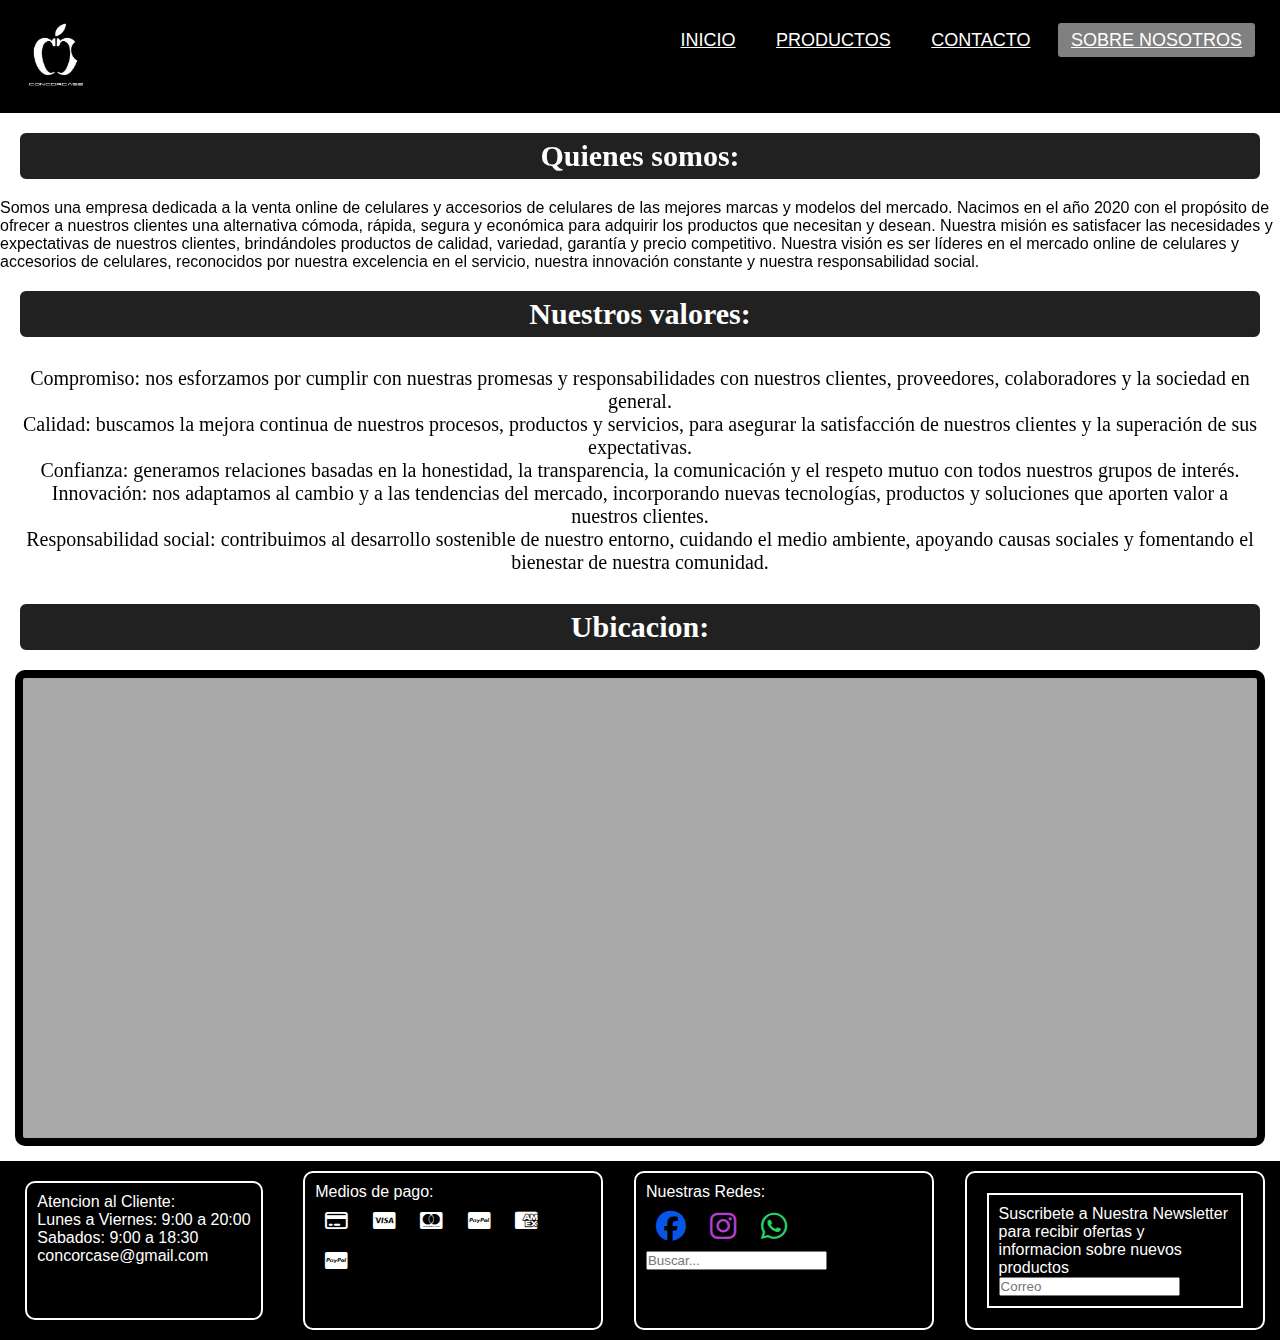
<file: Pages/sobrenosotros.html>
<!DOCTYPE html>
<html lang="en">
<head>
    <meta charset="UTF-8">
    <meta http-equiv="X-UA-Compatible" content="IE=edge">
    <meta name="viewport" content="width=device-width, initial-scale=1.0">
    <meta name="description" content="Contamos con expertos en tecnología móvil para ayudarte a encontrar el dispositivo perfecto que se adapte a tus necesidades. Descubre la mejor experiencia de compra en el mundo de la telefonía en nuestra tienda de celulares.">
    <title>Sobre Nosotros</title>
    <link rel="shortcut icon" href="../Multimedia/img/favicon/faviconapple.png" type="image/x-icon">
    <link rel="stylesheet" href="https://cdnjs.cloudflare.com/ajax/libs/font-awesome/6.4.0/css/all.min.css    ">
    <link href="https://cdn.jsdelivr.net/npm/bootstrap@5.3.0/dist/css/bootstrap.min.css" rel="stylesheet" integrity="sha384-9ndCyUaIbzAi2FUVXJi0CjmCapSmO7SnpJef0486qhLnuZ2cdeRhO02iuK6FUUVM" crossorigin="anonymous">
    <link rel="stylesheet" href="../css/styles.css">
    <link href="https://unpkg.com/aos@2.3.1/dist/aos.css" rel="stylesheet">
</head>
<body>
    <header>
       
        <nav>
        
            <input type="checkbox" id="check">
            <label for="check" class="checkbtn">
                <i class="fa-solid fa-bars" style="color: #ffffff;"></i></label>
            <a href="../index.html" class="enlace"></a>
            <img class="logo" src="../Multimedia/img/Logos/logonuevo.png" alt="Logo">
            <ul>
                <li>
                    <a href="../index.html">Inicio</a>
                </li>
                <li>
                    <a href="./productos.html">Productos</a>
                </li>
                <li>
                    <a href="./contacto.html">Contacto</a>
                </li>
              
                <li>
                    <a class="active" href="./sobrenosotros.html">Sobre nosotros</a>
                </li>
            </ul>
  
        </nav>
    </header>

    <main>

        <div class="caja"></div>
            <div data-aos="flip-up">
                <h2 class="subtitulo ofertas">Quienes somos:</h2>
                <p>Somos una empresa dedicada a la venta online de celulares y accesorios de celulares de las mejores marcas y modelos del mercado. Nacimos en el año 2020 con el propósito de ofrecer a nuestros clientes una alternativa cómoda, rápida, segura y económica para adquirir los productos que necesitan y desean.
                Nuestra misión es satisfacer las necesidades y expectativas de nuestros clientes, brindándoles productos de calidad, variedad, garantía y precio competitivo. Nuestra visión es ser líderes en el mercado online de celulares y accesorios de celulares, reconocidos por nuestra excelencia en el servicio, nuestra innovación constante y nuestra responsabilidad social.</p>
            </div>
        </div>   
        <h2 class="subtitulo ofertas">Nuestros valores:</h2>
        <div class="caja" data-aos="flip-up">
            <div>
                <p>
                    Compromiso: nos esforzamos por cumplir con nuestras promesas y responsabilidades con nuestros clientes, proveedores, colaboradores y la sociedad en general.
                </p>
                <p>
                    Calidad: buscamos la mejora continua de nuestros procesos, productos y servicios, para asegurar la satisfacción de nuestros clientes y la superación de sus expectativas.
                </p>
                <p>
                    Confianza: generamos relaciones basadas en la honestidad, la transparencia, la comunicación y el respeto mutuo con todos nuestros grupos de interés.
                </p>
                <p>
                    Innovación: nos adaptamos al cambio y a las tendencias del mercado, incorporando nuevas tecnologías, productos y soluciones que aporten valor a nuestros clientes.
                </p>
                <p>
                    Responsabilidad social: contribuimos al desarrollo sostenible de nuestro entorno, cuidando el medio ambiente, apoyando causas sociales y fomentando el bienestar de nuestra comunidad.
                </p>
            </div>
        </div>
        <h2 class="subtitulo ofertas">Ubicacion:</h2>
        <div class="mapa">
           
            <iframe src="https://www.google.com/maps/embed?pb=!1m18!1m12!1m3!1d54500.67369584014!2d-58.082820926005425!3d-31.378508236309322!2m3!1f0!2f0!3f0!3m2!1i1024!2i768!4f13.1!3m3!1m2!1s0x95ade8093e560701%3A0x5d1d34b223a6f091!2sConcordia%2C%20Entre%20R%C3%ADos!5e0!3m2!1ses!2sar!4v1689172774791!5m2!1ses!2sar" width="600" height="450" style="border:0;" allowfullscreen="" loading="lazy" referrerpolicy="no-referrer-when-downgrade"></iframe>
           
        </div>


            
    
       
    </main>

    <footer>
        <div class="atencionCliente">
            <p>Atencion al Cliente:</p>
            <p>Lunes a Viernes: 9:00 a 20:00</p>
            <p>Sabados: 9:00 a 18:30</p>
            <p>concorcase@gmail.com</p>

        </div>
      
        <div class="mediosDePago">
            <p>Medios de pago:</p>
            <i class="fa-regular fa-credit-card"></i>
            <i class="fa-brands fa-cc-visa"></i>
            <i class="fa-brands fa-cc-mastercard"></i>
            <i class="fa-brands fa-cc-paypal"></i>
            <i class="fa-brands fa-cc-amex"></i>
            <i class="fa-brands fa-cc-paypal"></i>

        </div>
        <div class="redes">
            <p>Nuestras Redes:</p>
            <a href="https://www.facebook.com/Concorcase19"><i class="fa-brands fa-facebook facebook"></i></a>
                <a href="https://www.instagram.com/concorcase/"><i class="fa-brands fa-instagram instagram"></i></a>
                <a href=""><i class="fa-brands fa-whatsapp whatsapp"></i></a>
            <input type="search" id="search" placeholder="Buscar..." />
        </div>
        <div class="newsletter">
            <div class="contenido">
                <p>Suscribete a Nuestra Newsletter para recibir ofertas y informacion sobre nuevos productos</p>
                <input type="search" id="search" placeholder="Correo" />
            </div>

        </div>

    </footer>
    <script src="https://unpkg.com/aos@2.3.1/dist/aos.js"></script>
    <script>
        AOS.init();
      </script>
    <script src="https://cdn.jsdelivr.net/npm/bootstrap@5.3.0/dist/js/bootstrap.bundle.min.js" integrity="sha384-geWF76RCwLtnZ8qwWowPQNguL3RmwHVBC9FhGdlKrxdiJJigb/j/68SIy3Te4Bkz" crossorigin="anonymous"></script>
</body>
</html>
</file>
<file: css/styles.css>
* {
  margin: 0;
  padding: 0;
  box-sizing: border-box;
  font-family: Arial, Helvetica, sans-serif;
}

.ofertas {
  display: block;
  justify-content: center;
  color: rgb(255, 255, 255);
  font-size: 25px;
  text-align: center;
  background-color: #212121;
  border-style: double;
  border-width: 6px 6px 6px 6px;
  border-color: #212121;
  border-radius: 6px 6px 6px 6px;
  margin: 20px;
}

.subtitulo {
  color: rgb(255, 255, 255);
  font-size: 30px;
  text-align: center;
  font-family: "pangram";
}

.botonver {
  display: block;
  text-align: center;
  justify-content: space-around;
}

nav {
  background: black;
  width: 100%;
}
@media (max-width: 858px) {
  nav {
    position: fixed;
    top: 0;
    z-index: 3;
  }
}
@media (max-width: 640px) {
  nav {
    top: 0;
  }
}
nav .logo {
  width: 10%;
}
@media (max-width: 858px) {
  nav .logo {
    width: 22%;
  }
}
@media (min-width: 320px) and (max-width: 480px) {
  nav .logo {
    width: 30%;
  }
}
nav ul {
  float: right;
  margin-right: 20px;
}
@media (max-width: 858px) {
  nav ul {
    position: fixed;
    width: 100%;
    height: 100vh;
    background: gray;
    background: #5D6D7E;
    top: auto;
    left: -100%;
    text-align: center;
    transition: all 0.5s;
    z-index: 2;
  }
}
nav ul li {
  display: inline-block;
  line-height: 80px;
  margin: 0px 5px;
}
@media (max-width: 858px) {
  nav ul li {
    display: block;
    margin: 50px 0;
    line-height: 30px;
  }
}
nav ul li a {
  color: white;
  font-size: 18px;
  padding: 7px 13px;
  border-radius: 3px;
  text-transform: uppercase;
}
@media (max-width: 858px) {
  nav ul li a {
    font-size: 20px;
  }
}
nav ul li a.active, nav ul li a:hover {
  background: gray;
  transition: 0.5s;
}
@media (max-width: 858px) {
  nav ul li a.active, nav ul li a:hover {
    background: none;
    color: red;
  }
}

@media (max-width: 858px) {
  header {
    margin-bottom: 170px;
  }
}
@media (max-width: 640px) {
  header {
    margin-bottom: 170px;
  }
}

.checkbtn {
  font-size: 30px;
  color: white;
  float: right;
  line-height: 80px;
  margin-right: 40px;
  cursor: pointer;
  display: none;
}
@media (max-width: 858px) {
  .checkbtn {
    display: block;
    line-height: 130px;
  }
}
@media (max-width: 640px) {
  .checkbtn {
    line-height: 110px;
  }
}
@media (min-width: 320px) and (max-width: 480px) {
  .checkbtn {
    line-height: 110px;
    margin-right: 20px;
  }
}

#check {
  display: none;
}

.titulo {
  color: rgb(0, 0, 0);
  font-size: 40px;
  text-align: center;
  font-family: "pangram";
  text-decoration-line: underline;
  width: 100%;
  font-size: 4vh;
  margin: 40px 0px 40px;
}

.titulo-principal {
  font-family: "pangram";
  text-align: center;
  width: 100%;
  font-size: 4vh;
  margin: 40px 0px 40px;
}

.slide {
  margin-top: 10px;
}

.carousel-inner {
  width: 70%;
  margin: 0 auto;
  z-index: 1;
}
@media (min-width: 320px) and (max-width: 480px) {
  .carousel-inner {
    width: 90%;
    margin: 0 auto;
  }
}

.carousel-control-prev, .carousel-control-next {
  margin: 0 auto;
  width: 40%;
}

.carousel-indicators {
  z-index: 2;
}

.carousel {
  z-index: 1;
}

.tarjeta {
  display: flex;
  flex-direction: row;
  width: 100%;
  justify-content: center;
  align-content: center;
  text-align: center;
  flex-wrap: wrap;
}
@media (max-width: 858px) {
  .tarjeta {
    display: flex;
    width: 100%;
    justify-content: center;
    align-content: center;
    text-align: center;
  }
}

.tarjetas {
  display: flex;
  align-items: center;
  justify-content: space-between;
  flex-direction: column;
  width: 20%;
  height: auto;
  border: solid 2px;
  color: black;
  border-radius: 5px;
  padding: 10px;
  margin: 10px;
}
.tarjetas h3 {
  font-size: 25px;
}
.tarjetas p {
  font-size: 14px;
}
.tarjetas img {
  width: 80%;
}
@media (max-width: 858px) {
  .tarjetas {
    justify-content: space-between;
    flex-direction: column;
    width: 70%;
    height: auto;
    border: solid 2px;
    color: black;
    border-radius: 5px;
    padding: 10px;
    margin: 10px;
  }
}

.tarjetas:hover {
  box-shadow: 5px 5px 10px rgba(230, 7, 7, 0.418);
  transform: translateY(-3%);
}

.tarjetas button {
  width: 100px;
  padding: 10px 15px;
  border: none;
  border-radius: 5px;
  background-color: rgba(230, 7, 7, 0.418);
  font-family: Work Sans;
  line-height: 28px;
}

button {
  background-color: white;
  border-radius: 3px;
  border: 1px solid rgb(0, 0, 0);
}

.content {
  max-width: 1200px;
  margin-left: auto;
  margin-right: auto;
  padding: 1px;
}

.contact {
  text-align: center;
  font-family: "pangram";
  font-size: 35px;
  color: black;
  margin: 10px;
}

.contacto-wrapper {
  color: white;
  box-shadow: 0 0 20px 0 rgb(255, 255, 255);
}

.contacto-wrapper > * {
  padding: 16px;
}

.contacto-form {
  background: #5D6D7E;
  border: 5px solid black;
}

.contacto-form form {
  display: grid;
  grid-template-columns: 1fr 1fr;
}

.contacto-form form .block {
  grid-column: 1/3;
}

.contacto-form form p {
  margin: 0;
  padding: 16px;
}

.contacto-form form button,
.contacto-form form input,
.contacto-form form textarea {
  width: 100%;
  padding: 11.2px;
  border: none;
  background: none;
  outline: none;
  color: white;
  border-bottom: 1px solid #d63031;
}

.contacto-form form button {
  background: #b70e21;
  color: black;
  border: 0;
  text-transform: uppercase;
  padding: 16px;
}

.contacto-form form button:hover,
.contacto-form form button:focus {
  background: #d63031;
  color: white;
  outline: 0;
}

.contacto-info {
  background: #000;
  color: white;
}

.contacto-info h4,
.contacto-info ul,
.contacto-info p {
  text-align: center;
  margin: 0 0 16px 0;
}

.contacto-info ul {
  list-style: none;
  padding: 0;
}

.contacto-info ul li {
  padding: 4px;
}

.caja > div {
  margin: 10px;
  padding: 10px;
  text-align: center;
}
.caja > div p {
  font-family: Didot;
  font-size: 20px;
}

.mapa {
  display: flex;
  justify-content: center;
  padding: 5px;
  border: solid 8px black;
  border-radius: 10px;
  margin: 15px;
  background-color: darkgray;
}

footer {
  background-color: black;
  display: flex;
  justify-content: space-around;
}
@media (max-width: 858px) {
  footer {
    flex-direction: column;
    align-items: center;
  }
}

.cajafooter {
  display: flex;
  justify-content: space-around;
}

.atencionCliente {
  color: white;
  margin: 20px;
  max-width: 300px;
  border: solid 2px;
  color: rgb(255, 255, 255);
  border-radius: 10px;
  padding: 10px;
}

.mediosDePago {
  color: white;
  margin: 10px;
  max-width: 300px;
  border: solid 2px;
  color: rgb(255, 255, 255);
  border-radius: 10px;
  padding: 10px;
}
.mediosDePago i {
  color: white;
  font-size: 20px;
  margin: 10px;
}

.redes {
  color: white;
  margin: 10px;
  max-width: 300px;
  border: solid 2px;
  color: rgb(255, 255, 255);
  border-radius: 10px;
  padding: 10px;
}
.redes i {
  font-size: 30px;
  margin: 10px;
}
.redes .facebook {
  color: rgba(9, 95, 255, 0.911);
}
.redes .instagram {
  color: #b43ed1;
}
.redes .whatsapp {
  color: #25d366;
}

.newsletter {
  margin: 10px;
  max-width: 300px;
  border: solid 2px;
  color: rgb(255, 255, 255);
  border-radius: 10px;
  padding: 10px;
}

.contenido {
  padding: 10px;
  margin: 10px;
  border: solid 2px;
  color: rgb(255, 255, 255);
}

@media (max-width: 858px) {
  #check:checked ~ ul {
    left: 0;
  }
}

/*# sourceMappingURL=styles.css.map */
</file>
